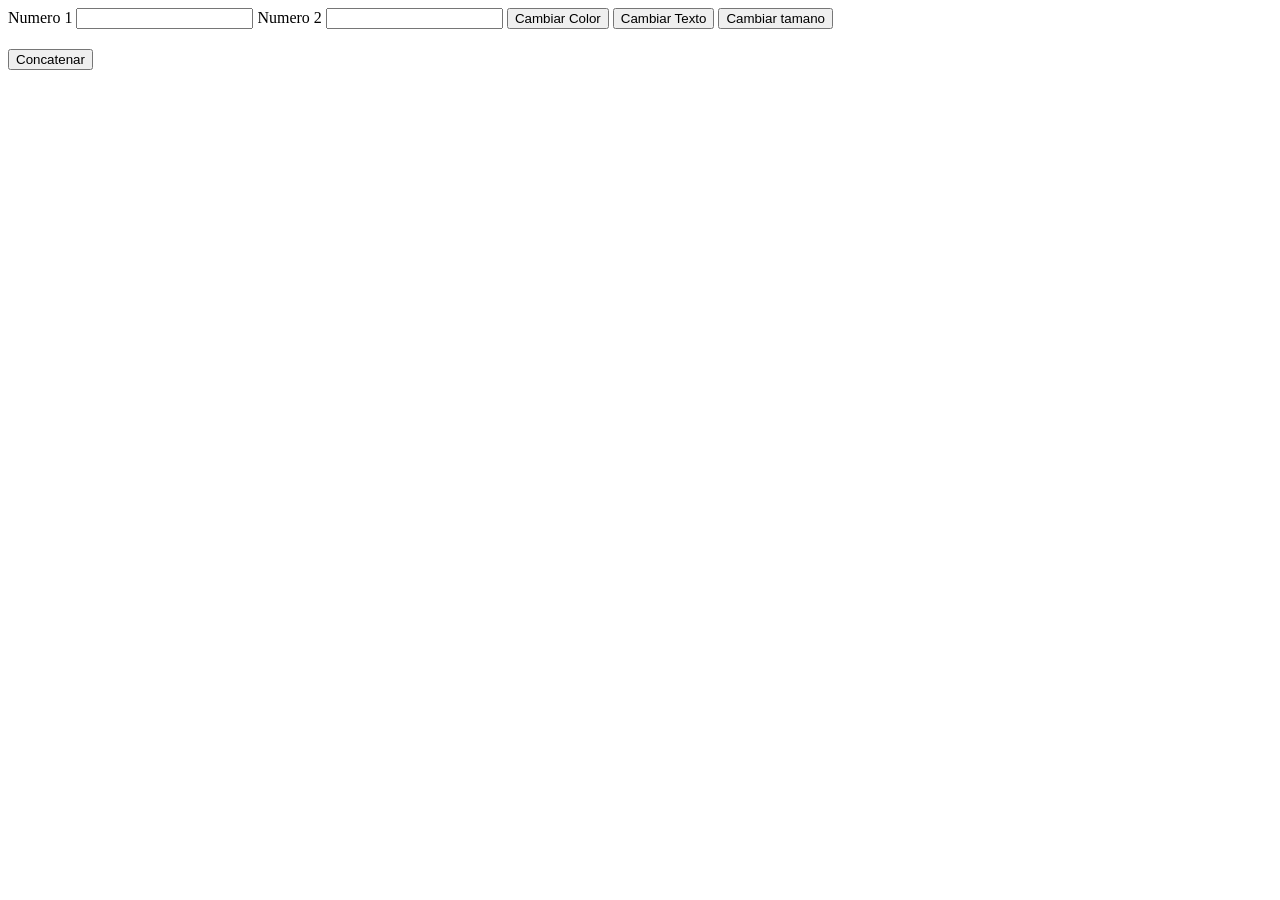
<file: html/calculadoraenlinea.html>
<!DOCTYPE html>
<html lang="en">
<head>
    <meta charset="UTF-8">
    <meta name="viewport" content="width=device-width, initial-scale=1.0">
    <title>Document</title>
</head>
<body>
    <header></header>
    <nav></nav>
    <section>
        <label id="id_label_1" for="id_n1">Numero 1</label>
        <input id="id_n1" type="number">
        <label id="id_label_2" for="id_n2">Numero 2</label>
        <input id="id_n2" type="number">
        <button onclick="document.getElementById('id_label_1').style.color = 'red'">Cambiar Color</button>
        <button onclick="document.getElementById('id_label_2').innerText='Numero Dos'">Cambiar Texto</button>
        <button onclick="document.getElementById('id_label_1').style.fontSize = '50px'">Cambiar tamano</button>
        <h1 id="id_h1"></h1>
        <button onclick="document.getElementById('id_h1').innerText = document.getElementById('id_label_1').innerText + document.getElementById('id_label_2').innerText">Concatenar</button>


    </section>                                                                  
    <aside></aside>
    <footer></footer>
</body>
</html>
</file>
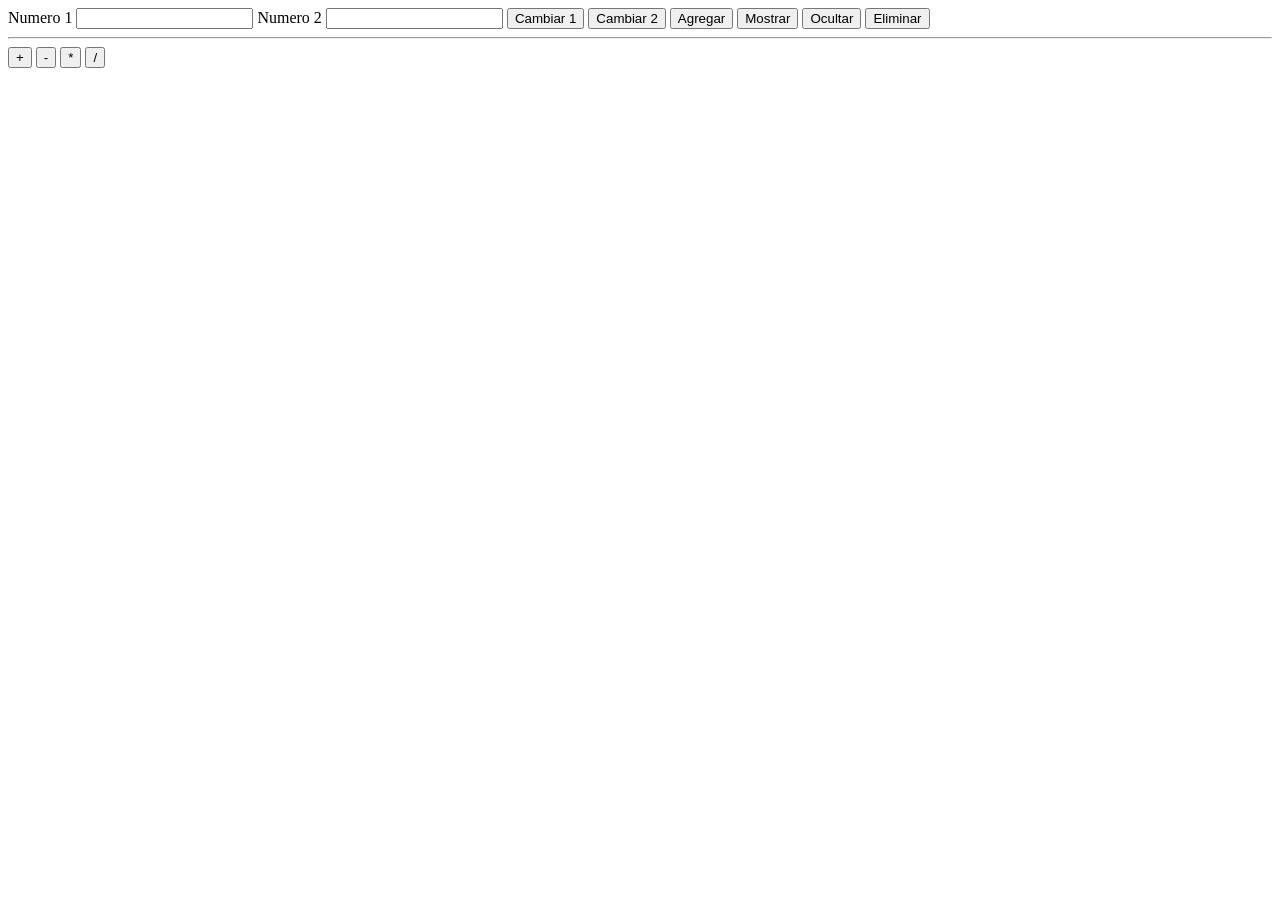
<file: html/calculadoraexterna.html>
<!DOCTYPE html>
<html lang="en">
<head>
    <meta charset="UTF-8">
    <meta name="viewport" content="width=device-width, initial-scale=1.0">
    <title>Document</title>
    <script src="../js/jsexterno.js"></script>
</head>
<body>
    <header></header>
    <nav></nav>
    <section>
        <div id = "id_div"></div>
        <label id="id_label_1" for="id_n1">Numero 1</label>
        <input id="id_n1" type="number">
        <label id="id_label_2" for="id_n2">Numero 2</label>
        <input id="id_n2" type="number">
        <button onclick="cambiarColor('id_label_1', 'blue')">Cambiar 1</button>
        <button onclick="cambiarColor('id_label_2', 'red')">Cambiar 2</button>
        <button onclick="agregarElemento('id_div', construirH1())">Agregar</button>
        <button onclick="mostrarElemento('id_label_1')">Mostrar</button>
        <button onclick="ocultarElemento('id_label_1')">Ocultar</button>
        <button onclick="elminarElemento('id_label_1')">Eliminar</button>
        

        <hr>
        <button onclick="evaluarOperacion('+')">+</button>
        <button onclick="evaluarOperacion('-')">-</button>
        <button onclick="evaluarOperacion('*')">*</button>
        <button onclick="evaluarOperacion('/')">/</button>
        <label id="id_resultado" for=""></label>

    </section>
    <footer></footer>
</body>
</html>
</file>
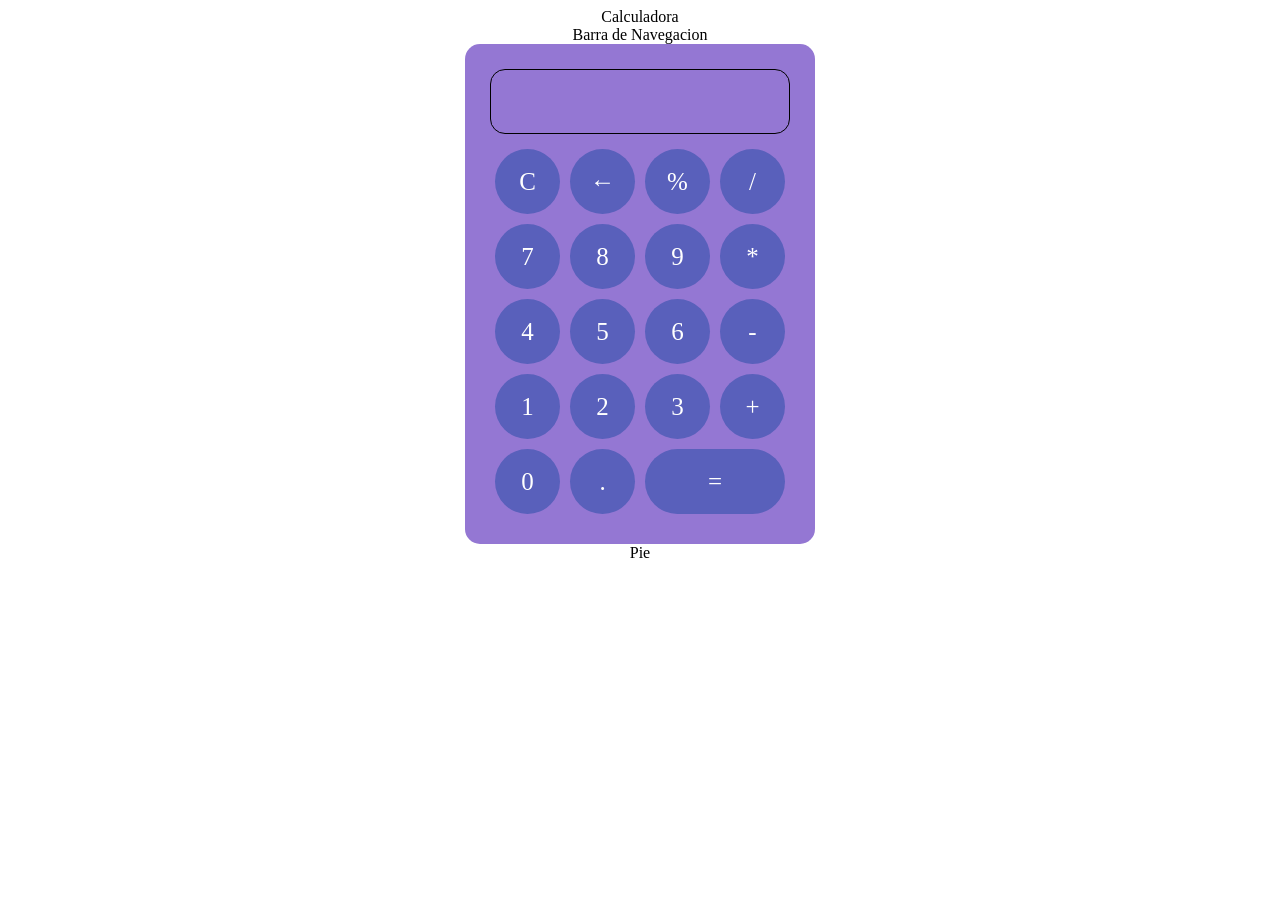
<file: html/calculadoraFinal.html>
<!DOCTYPE html>
<html lang="en">
<head>
    <meta charset="UTF-8">
    <meta name="viewport" content="width=device-width, initial-scale=1.0">
    <title>Document</title>
    <link rel="stylesheet" href="../css/calculadoraFinal.css">
    <script src="../js/calculadoraFinal.js"></script>
</head>
<body>
    <div class ="container">
    <header>Calculadora</header>
    <nav>Barra de Navegacion</nav>
    <section>
        <div id="calculadora">
            <!-- <label id="display" for="">0+1=1</label> -->
            <div id="display"></div>
            <button onclick="limpiarDisplay()">C</button>
            <button onclick="borrarDigito()">&larr;</button>
            <button onclick="calcularPorcentaje()">%</button>
            <button onclick="mostrarDisplay('/')">/</button>
            <button onclick="mostrarDisplay('7')">7</button>
            <button onclick="mostrarDisplay('8')">8</button>
            <button onclick="mostrarDisplay('9')">9</button>
            <button onclick="mostrarDisplay('*')">*</button>
            <button onclick="mostrarDisplay('4')">4</button>
            <button onclick="mostrarDisplay('5')">5</button>
            <button onclick="mostrarDisplay('6')">6</button>
            <button onclick="mostrarDisplay('-')">-</button>
            <button onclick="mostrarDisplay('1')">1</button>
            <button onclick="mostrarDisplay('2')">2</button>
            <button onclick="mostrarDisplay('3')">3</button>
            <button onclick="mostrarDisplay('+')">+</button>
            <button onclick="mostrarDisplay('0')">0</button>
            <button onclick="mostrarDisplay('.')">.</button>
            <button onclick ="calcularResultado()" class="column-2">=</button>


        </div>
    </section>
    <footer>Pie</footer>
    </div>
</body>
</html>
</file>
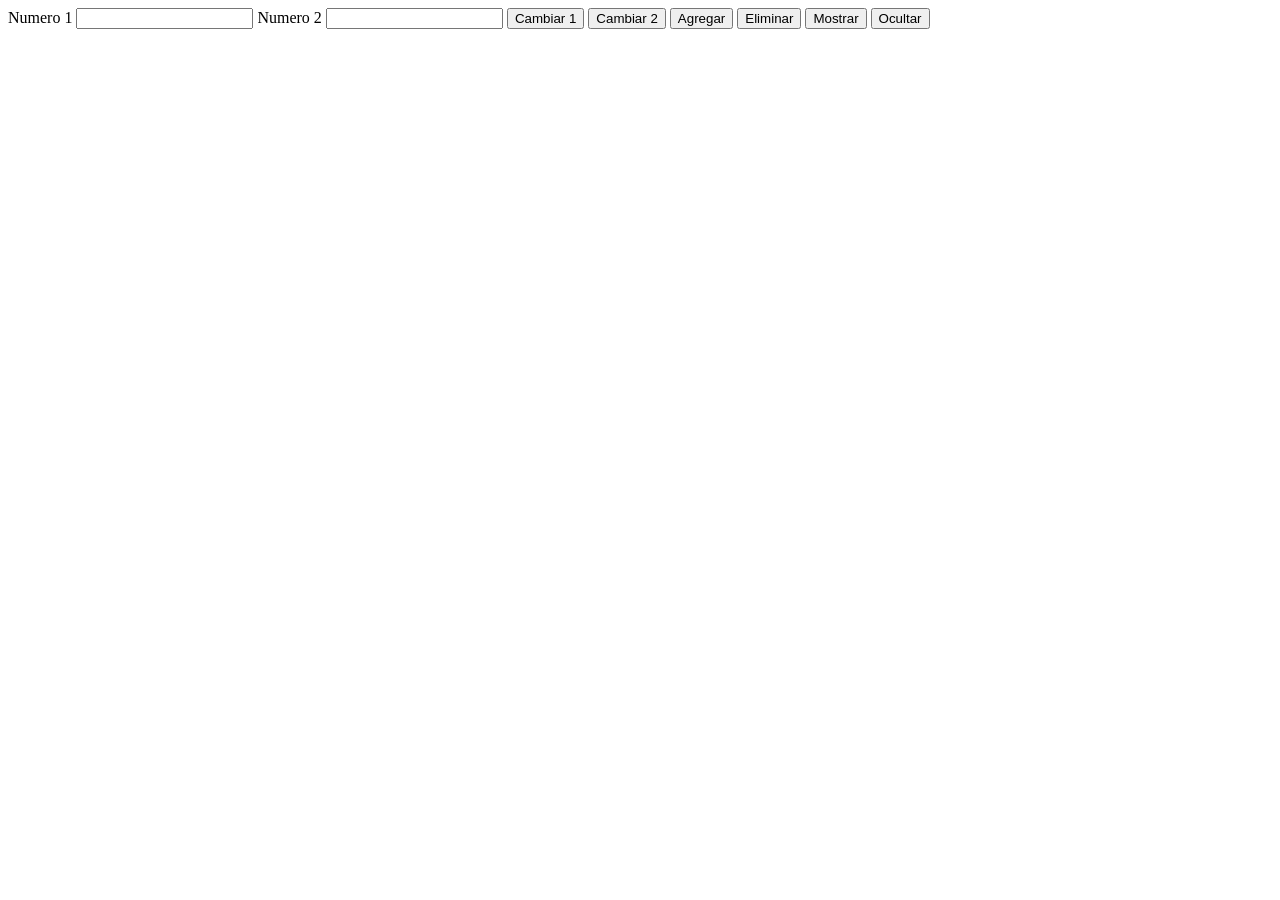
<file: html/calculadorainterna.html>
<!DOCTYPE html>
<html lang="en">

<head>
    <meta charset="UTF-8">
    <meta name="viewport" content="width=he, initial-scale=1.0">
    <title>Document</title>
    <script>
        function cambiarColor(id_elemento, color) {
            document.getElementById(id_elemento).style.color = color;
        }
        function agregarElemento(idelementopadre, html) {
            document.getElementById(idelementopadre).innerHTML = html;

        }
        function construirH1 (){
            return '<h1 id="id_calculadora">Calculadora</h1>';
        }
        function elminarElemento(idElemento){
            document.getElementById(idElemento).remove();
        }

        function ocultarElemento(idElemento){
            document.getElementById(idElemento).style.display = 'none';
        }
        function mostrarElemento(idElemento){
            document.getElementById(idElemento).style.display = 'block';
        }

    </script>
</head>

<body>
    <header></header>
    <nav></nav>
    <section>
        <div id = "id_div"></div>
        <label id="id_label_1" for="id_n1">Numero 1</label>
        <input id="id_n1" type="number">
        <label id="id_label_2" for="id_n2">Numero 2</label>
        <input id="id_n2" type="number">
        <button onclick="cambiarColor('id_label_1', 'blue')">Cambiar 1</button>
        <button onclick="cambiarColor('id_label_2', 'red')">Cambiar 2</button>
        <button onclick="agregarElemento('id_div', construirH1())">Agregar</button>
        <button onclick="elminarElemento('id_label_1')">Eliminar</button>
        <button onclick="mostrarElemento('id_label_1')">Mostrar</button>
        <button onclick="ocultarElemento('id_label_1')">Ocultar</button>

    </section>
    <footer></footer>
</body>

</html>
</file>
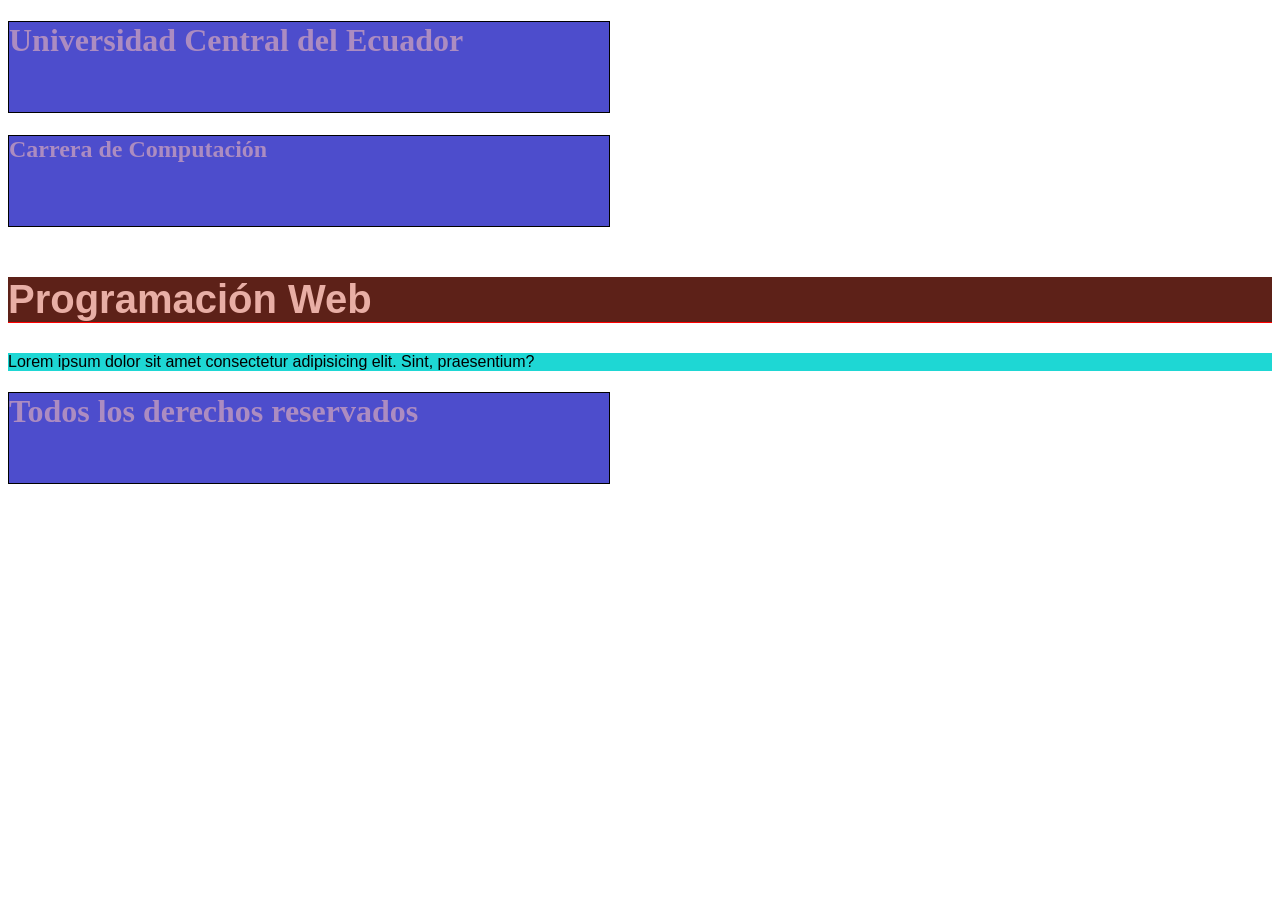
<file: html/estilointerno.html>
<!DOCTYPE html>
<html lang="en">
<head>
    <meta charset="UTF-8">
    <meta name="viewport" content="width=device-width, initial-scale=1.0">
    <title>Document</title>
    <style>
        h1{
            color: #ac8cc1;
            background: rgb(77, 77, 204);
            border: 1px solid black;
            width: 600px;
            height: 90px;
        }
        
        h2{
            color: #E8AEA5;
            background: #5D2118;
            font-family: Arial, Helvetica, sans-serif;
            font-size: 40px;
            margin-top: 50px;
            margin-bottom: 30px;
            border-bottom: 1px solid red;
        }
        p{
            background: rgb(30, 215, 212);
            font-family: 'Segoe UI', Tahoma, Geneva, Verdana, sans-serif;
        }
    </style>
</head>
<body>
    <header>
        <h1>
            Universidad Central del Ecuador
        </h1>
    
    </header>
    <nav></nav>
    <section>
        <h1>Carrera de Computación</h1>
        <h2>Programación Web</h2>
        <p>Lorem ipsum dolor sit amet consectetur adipisicing elit. Sint, praesentium?</p>

    </section>
    <footer>
        <h1>Todos los derechos reservados </h1>
    </footer>
    
</body>
</html>
</file>
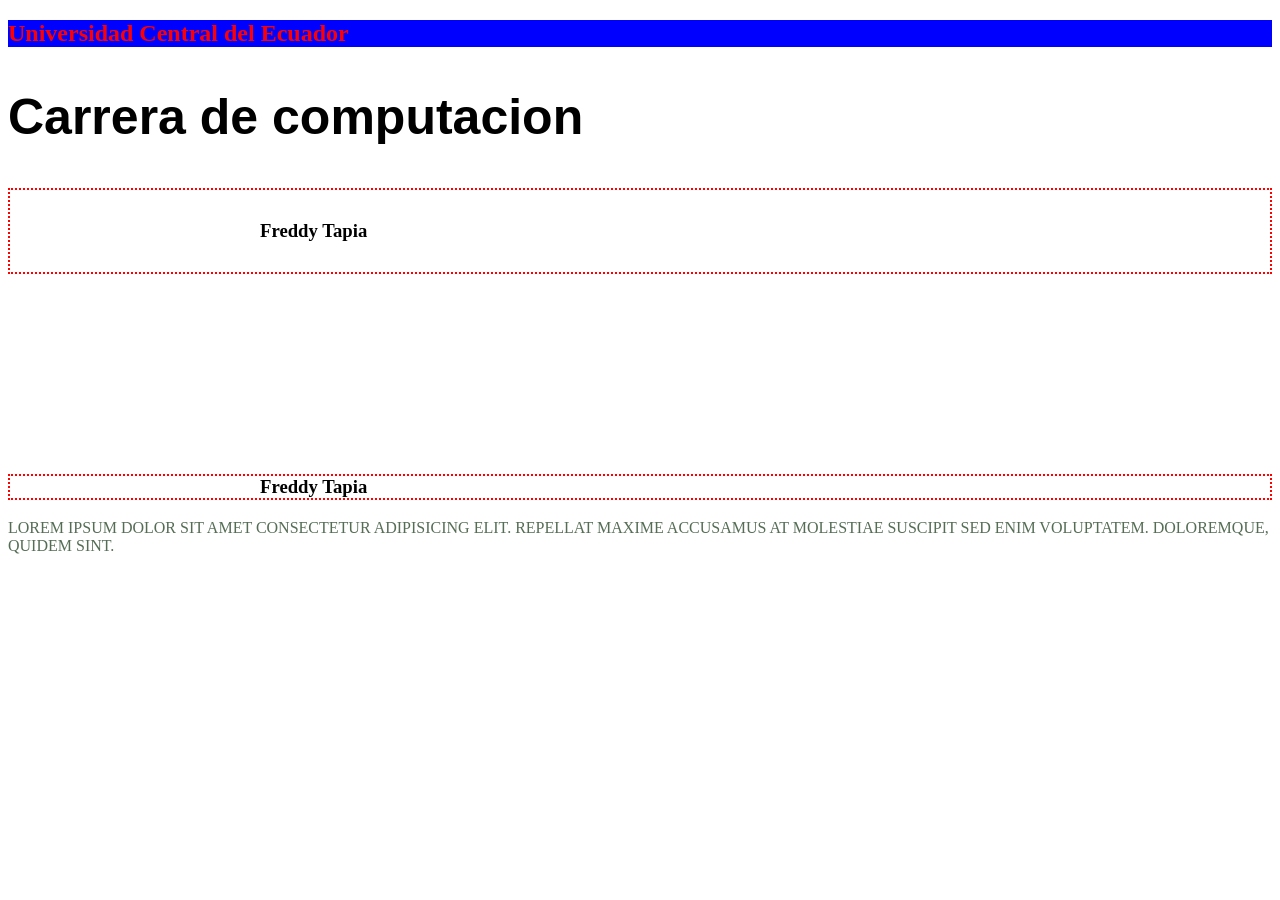
<file: html/estilosenlinea.html>
<!DOCTYPE html>
<html lang="en">

<head>
    <meta charset="UTF-8">
    <meta name="viewport" content="width=device-width, initial-scale=1.0">
    <title>Document</title>
</head>

<body>
    <header></header>
    <nav>


    </nav>
    <section>
        <h1 style="color:red;background:blue;">Universidad Central del Ecuador</h1>
        <h2 style="font-size: 50px;font-family: Arial, Helvetica, sans-serif;">Carrera de computacion</h2>
        <h3 style="border:2px dotted red;padding: 30px 20px 30px 250px;">Freddy Tapia</h3>
        <h3 style="border:2px dotted red;padding-left: 250px;margin-top: 200px;">Freddy Tapia</h3>
        <p style="text-transform: uppercase;color: rgb(85, 109, 85)">Lorem ipsum dolor sit amet consectetur adipisicing elit. Repellat maxime accusamus at molestiae suscipit sed enim voluptatem. Doloremque, quidem sint.</p>

    </section>
    <footer></footer>
</body>

</html>
</file>
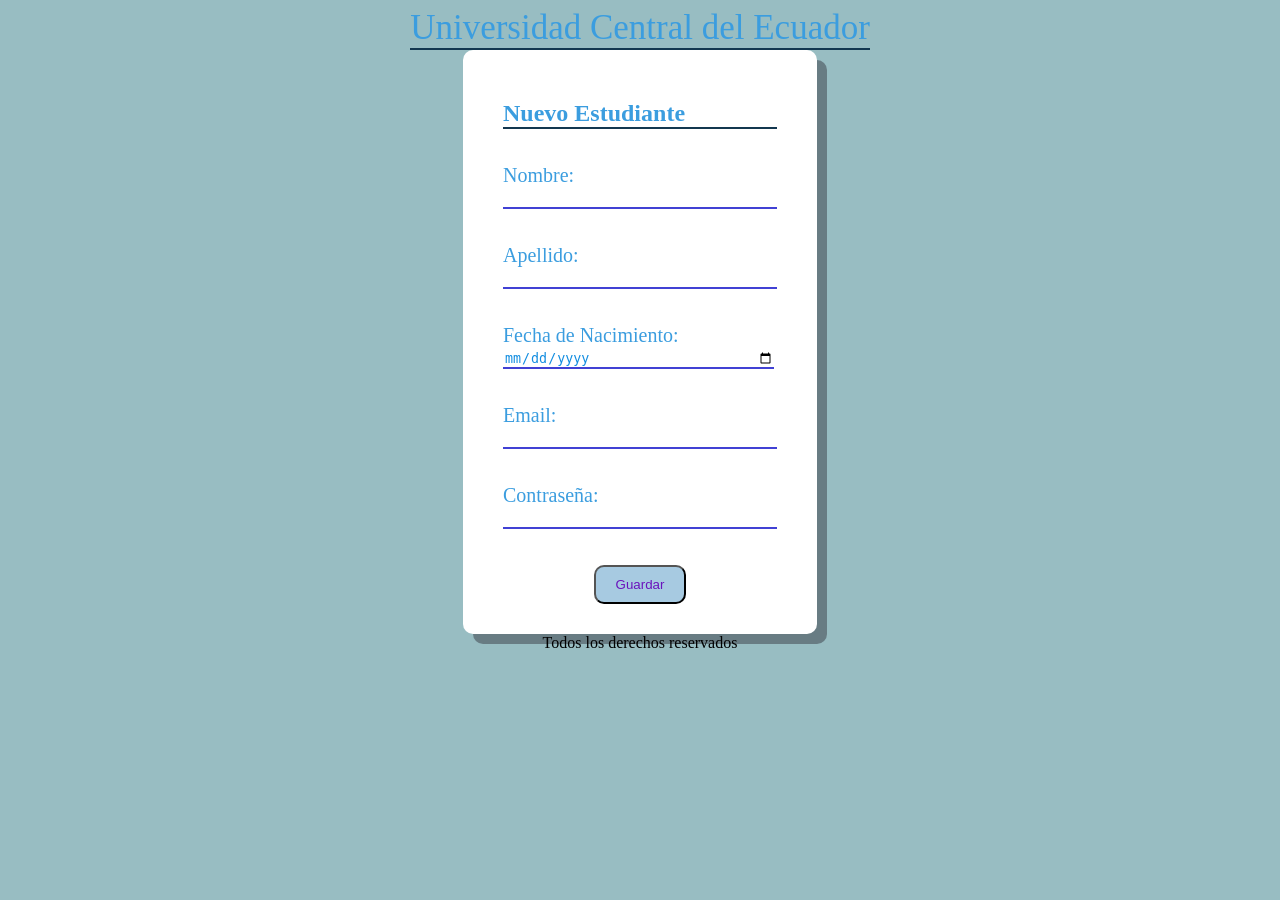
<file: html/formulario.html>
<!DOCTYPE html>
<html lang="en">

<head>
    <meta charset="UTF-8">
    <meta name="viewport" content="width=device-width, initial-scale=1.0">
    <title>Document</title>
    <link rel="stylesheet" href="../css/formulario.css">
    <script src="../js/formulario.js"></script>
</head>

<body>
    <div class="container">
        <header>Universidad Central del Ecuador </header>
        <div class="formulario">
            <nav></nav>
            <section>
                <form action="#">
                    <div class="title">
                        <h2>Nuevo Estudiante</h2>

                    </div>

                    <div class="msg-error" id="id-msg-error"></div>

                    <p type="Nombre: ">
                        <input type="text" id="nombre">
                        <span id="id-error-nombre" class="error_asterisco"></span>
                    </p>

                    <p type="Apellido: ">
                        <input type="text" id="apellido">
                        <span id="id-error-apellido" class="error_asterisco"></span>
                    </p>

                    <p type="Fecha de Nacimiento: ">
                        <input type="date" id="fecha">
                        <span id="id-error-fecha" class="error_asterisco"></span>
                    </p>

                    <p type="Email: ">
                        <input type="email" id="email">
                        <span id="id-error-email" class="error_asterisco"></span>
                    </p>

                    <p type="Contraseña: ">
                        <input type="password" id="password">
                        <span id="id-error-password" class="error_asterisco"></span>
                    </p>


                    <div class="btn">
                        <button onclick="guardar()">Guardar</button>

                    </div>
                </form>
            </section>
        </div>
        <footer>Todos los derechos reservados</footer>
    </div>
</body>

</html>
</file>
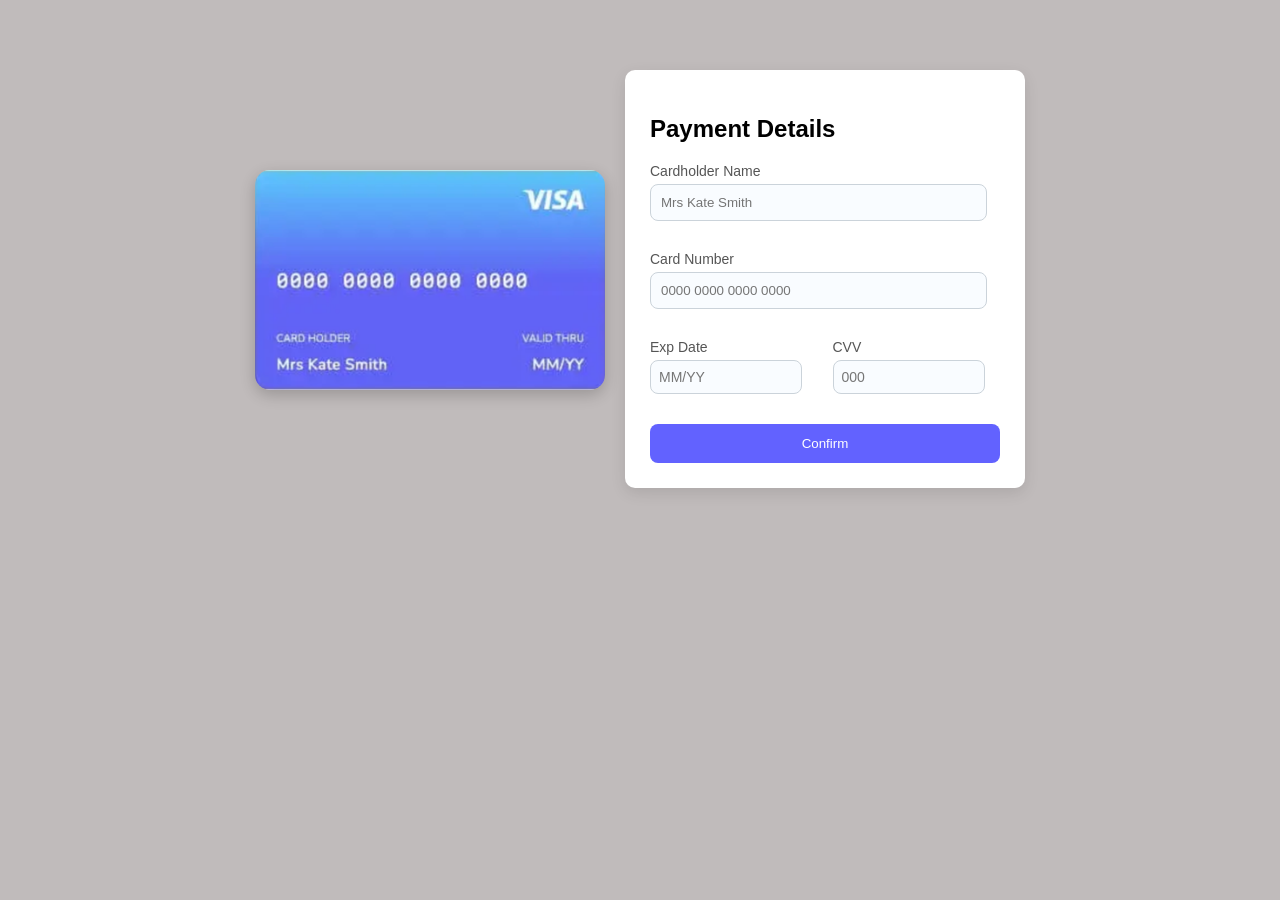
<file: html/practicaFormulario.html>
<!DOCTYPE html>
<html lang="en">

<head>
    <meta charset="UTF-8">
    <meta name="viewport" content="width=device-width, initial-scale=1.0">
    <title>Payment Page</title>
    <link rel="stylesheet" href="../css/formularioPractica.css">
    <script src="../js/formularioPractica.js"></script>
</head>

<body>

    <div class="container">

        <div class="card">
            <img src="../img/tarjeta.png" alt="Tarjeta de crédito">
        </div>

        <form id="paymentForm" class="form">
            <h2>Payment Details</h2>
            <p id="id-msg-error" class="msg-error"></p>

            <div class="detalles">
                <label for="cardholder">Cardholder Name</label>
                <input type="text" id="cardholder" placeholder="Mrs Kate Smith" required>
                <span id="id_error_cardholder" class="error_asterisco"></span>
            </div>
            <div class="detalles">

                <label for="cardnumber">Card Number</label>
                <input type="text" id="cardnumber" maxlength="19" placeholder="0000 0000 0000 0000" required>
                <span id="id_error_cardnumber" class="error_asterisco"></span>
            </div>
            <div class="datos">
                <div class="detalles">

                    <label for="exp">Exp Date</label>
                    <input type="text" id="exp" placeholder="MM/YY" maxlength="5" pattern="(0[1-9]|1[0-2])\/\d{2}"
                        required>
                    <span id="id_error_exp" class="error_asterisco"></span>
                </div>

                <div class="detalles">
                    <label for="cvv">CVV</label>
                    <input type="password" id="cvv" maxlength="3" placeholder="000" required>
                    <span id="id_error_cvv" class="error_asterisco"></span>
                </div>
            </div>

            <button type="submit">Confirm</button>
        </form>

    </div>

</body>

</html>
</file>
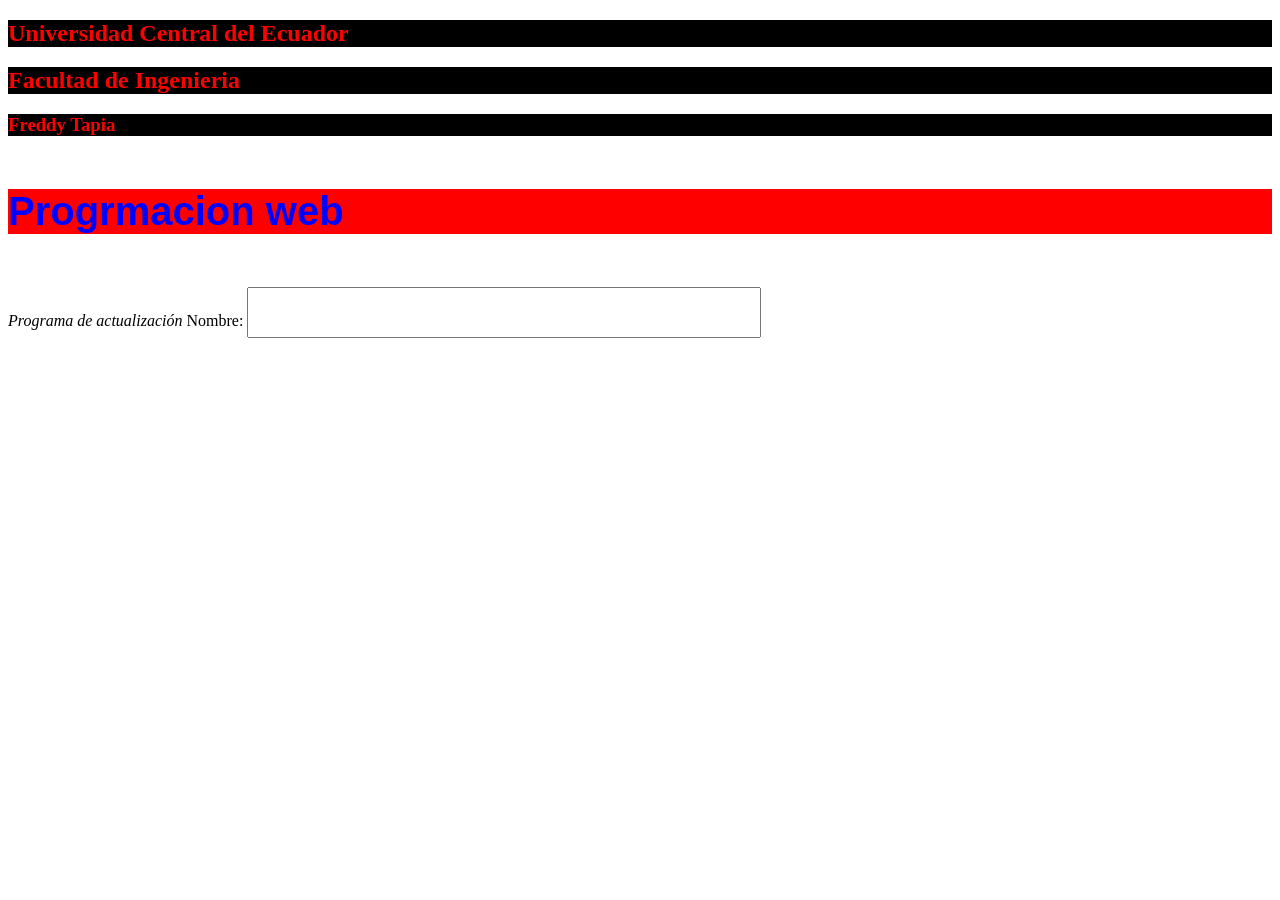
<file: html/tiposselectores.html>
<!DOCTYPE html>
<html lang="en">
<head>
    <meta charset="UTF-8">
    <meta name="viewport" content="width=device-width, initial-scale=1.0">
    <title>Document</title>
    <link rel="stylesheet" href="../css/estilotiposselectores.css">
</head>
<body>
    <header></header>
    <nav></nav>
    <SECtion>
        <h1 class = "titulos">Universidad Central del Ecuador</h1>
        <h2 class = "titulos">Facultad de Ingenieria</h2>
        <h3 class = "titulos">Freddy Tapia</h3>
        <h4 id = "id_titulo">Progrmacion web</h4>

        <i>Programa de actualización</i>
        <label for="id_nombre">Nombre:</label>  
        <input id = "id_nombre" type="text"> 

    </SECtion>
    <footer></footer>
</body>
</html>
</file>
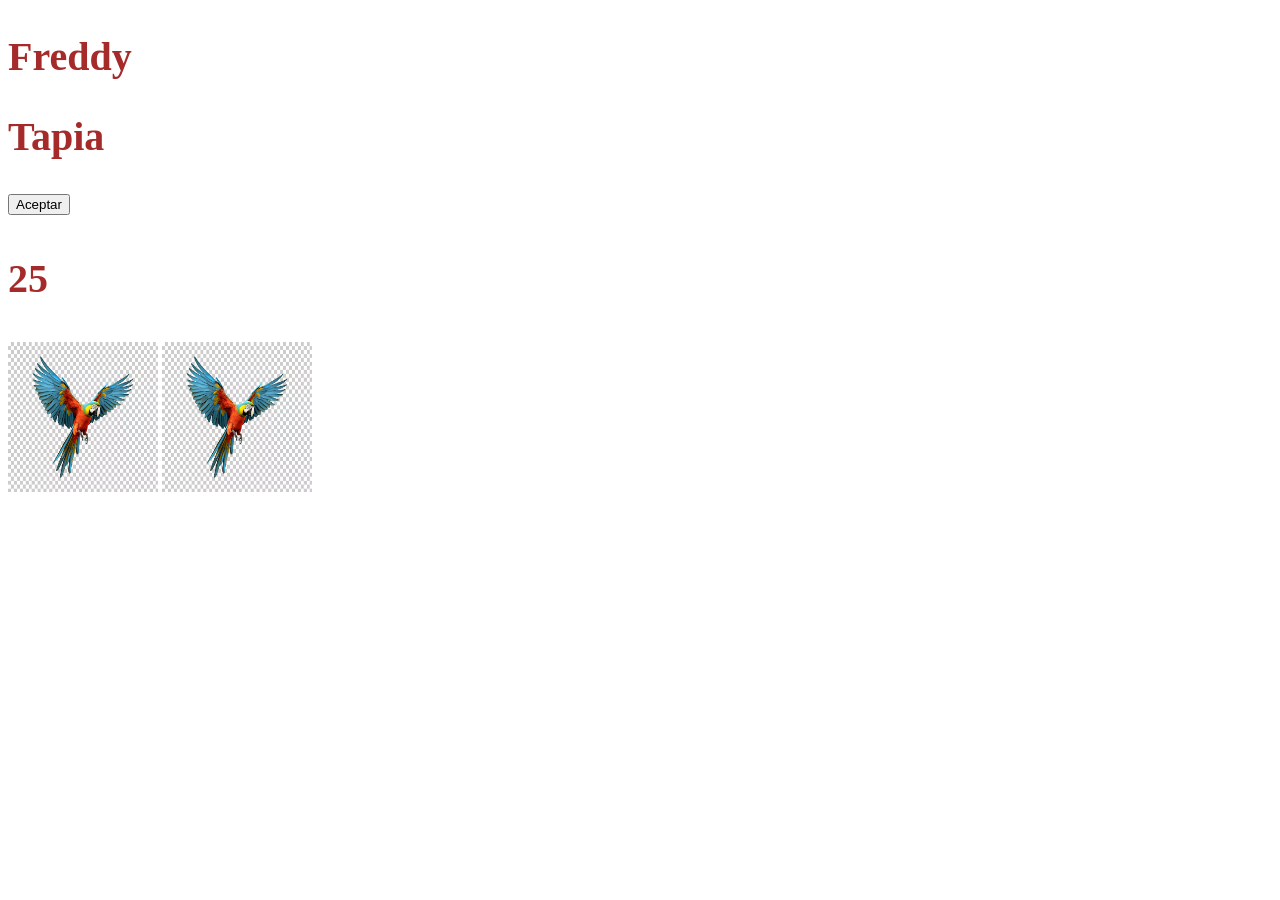
<file: html/tiposselectores2.html>
<!DOCTYPE html>
<html lang="en">
<head>
    <meta charset="UTF-8">
    <meta name="viewport" content="width=device-width, initial-scale=1.0">
    <title>Document</title>
    <link rel="stylesheet" href="../css/estilotiposselectores.css">
</head>
<body>
    <header></header>
    <nav></nav>
    <section>
        <h1 id = "id1">Freddy</h1>
        <h2 id = "id2">Tapia</h2>
        <button>Aceptar</button>
        <h3 id = "id3">25</h3>
        <label for="test"></label>
        <img src="../img/loro.jpg" alt="No1 uce>
        <img src="../img/loro.jpg" alt="No2 uce">
        <img src="../img/loro.jpg" alt="No1 uce">

    </section>
    <footer></footer>
</body>
</html>
</file>
<file: css/calculadoraFinal.css>
.container {
    display: flex;
    justify-content: center;
    align-items: center;
    flex-direction: column;
    
}   
#calculadora{
    display: grid;
    grid-template-columns: 75px 75px 75px 75px;
    grid-template-rows: 75px 75px 75px 75px 75px 75px;
    background: #9477d3;
    border-radius: 15px;
    padding: 25px;
}
#display{
    grid-column : span 4;
    border: 1px solid black;
    margin-bottom: 10px;
    padding-bottom: 15px;
    margin-bottom: 15px;
    padding-right: 10px;
    margin-bottom: 10px;
    font-size: 30px;
    border-radius: 15px;
}
.column-2{
    grid-column : span 2;
}         
button{
    cursor:pointer;  
    margin: 5px;
    border-radius: 35px;
    border: none;
    background: #5960bb;
    font-size: 25px;
    color: white;
    font-family: digital;
}
button:active{
    background: #1a9161;
}
</file>
<file: css/formulario.css>
.container {
  display: flex;
  flex-direction: column; /*nos permite organizar los elementos en columna*/
  justify-content: center; /*nos permite justificar el contenido*/
  align-items: center; /*nos permite alinear los elementos*/
}
body {
  background: #98bdc2;
}

p::before {
  content: attr(type);
  display: block;
  font-size: 20px;
  color: #3b9ddf;
  margin-top: 35px;
}
input {
  width: 270px;
  border: none;
  border-bottom: 2px solid #4141d4;
  background: none;
  color: #128de0;
}

input:focus {
  outline: none;
  border-bottom: 2px solid #a3b43e;
}

.formulario {
  background: #fff;
  border-radius: 10px;
  padding: 30px 40px;
  box-shadow: 10px 10px #2f2f3975;
}

button {
  background: #a7cae1;
  padding: 10px 20px;
  border-radius: 10px;
  color: rgb(106, 19, 188);
  margin-top: 20px;
}

.btn {
  display: flex;
  justify-content: center;
}

h2 {
  color: #3b9ddf;
  border-bottom: 2px solid #13374f;
  font-size: 35;
}

header {
  color: #3b9ddf;
  border-bottom: 2px solid #13374f;
  font-size: 35px;
}

.msg_error {
  background: #a6a6dd;
  border-left: 5px solid red;
  padding: 10px;
  color: #b30000;
  display: none;
  font-weight: bold;
}

.error_asterisco {
  color: red;
  font-weight: bold;
  font-size: 18px;
}
</file>
<file: css/formularioPractica.css>
body {
    background: #c0bbbb;
    font-family: Arial;
}

.container {
    display: flex;
    justify-content: center;
    align-items: flex-start;
    margin-top: 70px;
}


.card img {
    width: 350px;
    border-radius: 15px;
    box-shadow: 0 5px 15px rgba(0,0,0,0.2);
    margin-top: 100px;
    margin-right: 20px;
}


.form {
    background: white;
    padding: 25px;
    border-radius: 10px;
    width: 350px;
    box-shadow: 0 5px 15px rgba(0,0,0,0.1);
}

.form input {
    width: 100%;
    padding: 10px;
    margin-bottom: 15px;
    border: 1px solid #ccc;
    border-radius: 6px;
}

button {
    width: 100%;
    padding: 12px;
    background: #6262ff;
    color: white;
    border: none;
    border-radius: 8px;
    cursor: pointer;
}

.detalles {
    display: flex;
    flex-direction: column;
    margin-bottom: 15px;
}
 
.detalles label {
    font-size: 14px;
    color: #555;
    margin-bottom: 5px;
}
 
.detalles input {
    padding: 10px;
    border: 1px solid #cbd3da;
    border-radius: 8px;
    outline: none;
    transition: .2s;
    background-color: #f9fcff;
    width: 90% ;
}
 
.detalles input:focus {
    border-color: #4cce68;
    background-color: #f4f4f4;
}

.datos {
    display: grid;
    grid-template-columns: 1fr 1fr;
    gap: 15px;

}
.datos input {
    width: 80%;
    padding: 8px;
    font-size: 14px;

}

.error_asterisco {
    color: red;
    font-weight: bold;
    font-size: 18px;
}
</file>
<file: css/estilotiposselectores.css>
/*2. selector por Clase*/
.titulos{
    color:red;
    front-size: 30px;   
    background: black;
}

/*3. selector por ID*/
#id_titulo{
    color:blue;
    background: red;
    font-family: 'Segoe UI', Tahoma, Geneva, Verdana, sans-serif;
}   
/*4. Pseudo Clase (eventos)*/
i:hover{
    color: blue;
    font-size: 50px;
}
input:focus{
    border-color: rgb(210, 234, 52);
    
    background: red;
}
/*5. Selector por atributo*/
[id] {
    color: brown;
    font-size: 40px ;
}
img[alt="No1"]{
    width: 80px;
    height:80px;
   
}
/*
img[alt="No2"]{
    width: 150px;
    height:150px;
}
*/

img[alt*="uce"]{
    width: 150px;
    height:150px;
}
/*5. Selector universal*/
* {
    /*delaraciones*/
}
</file>
